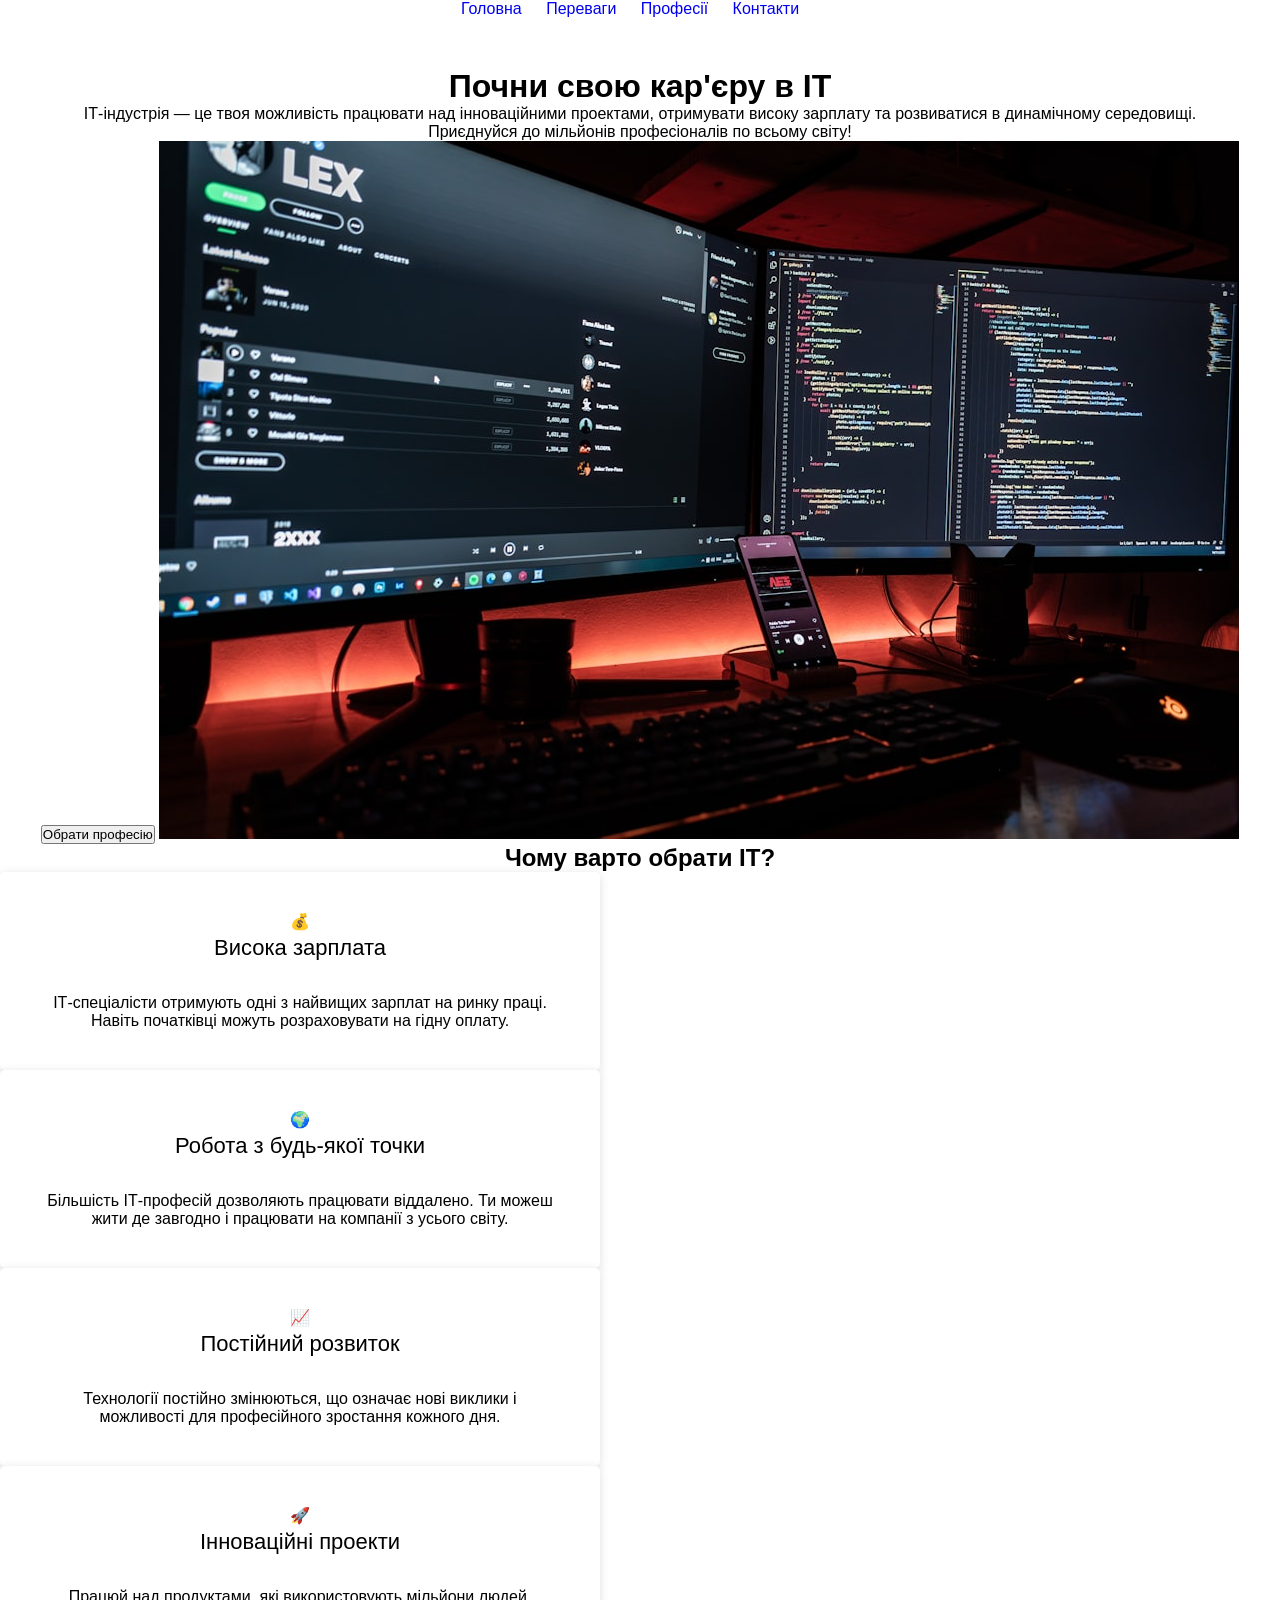
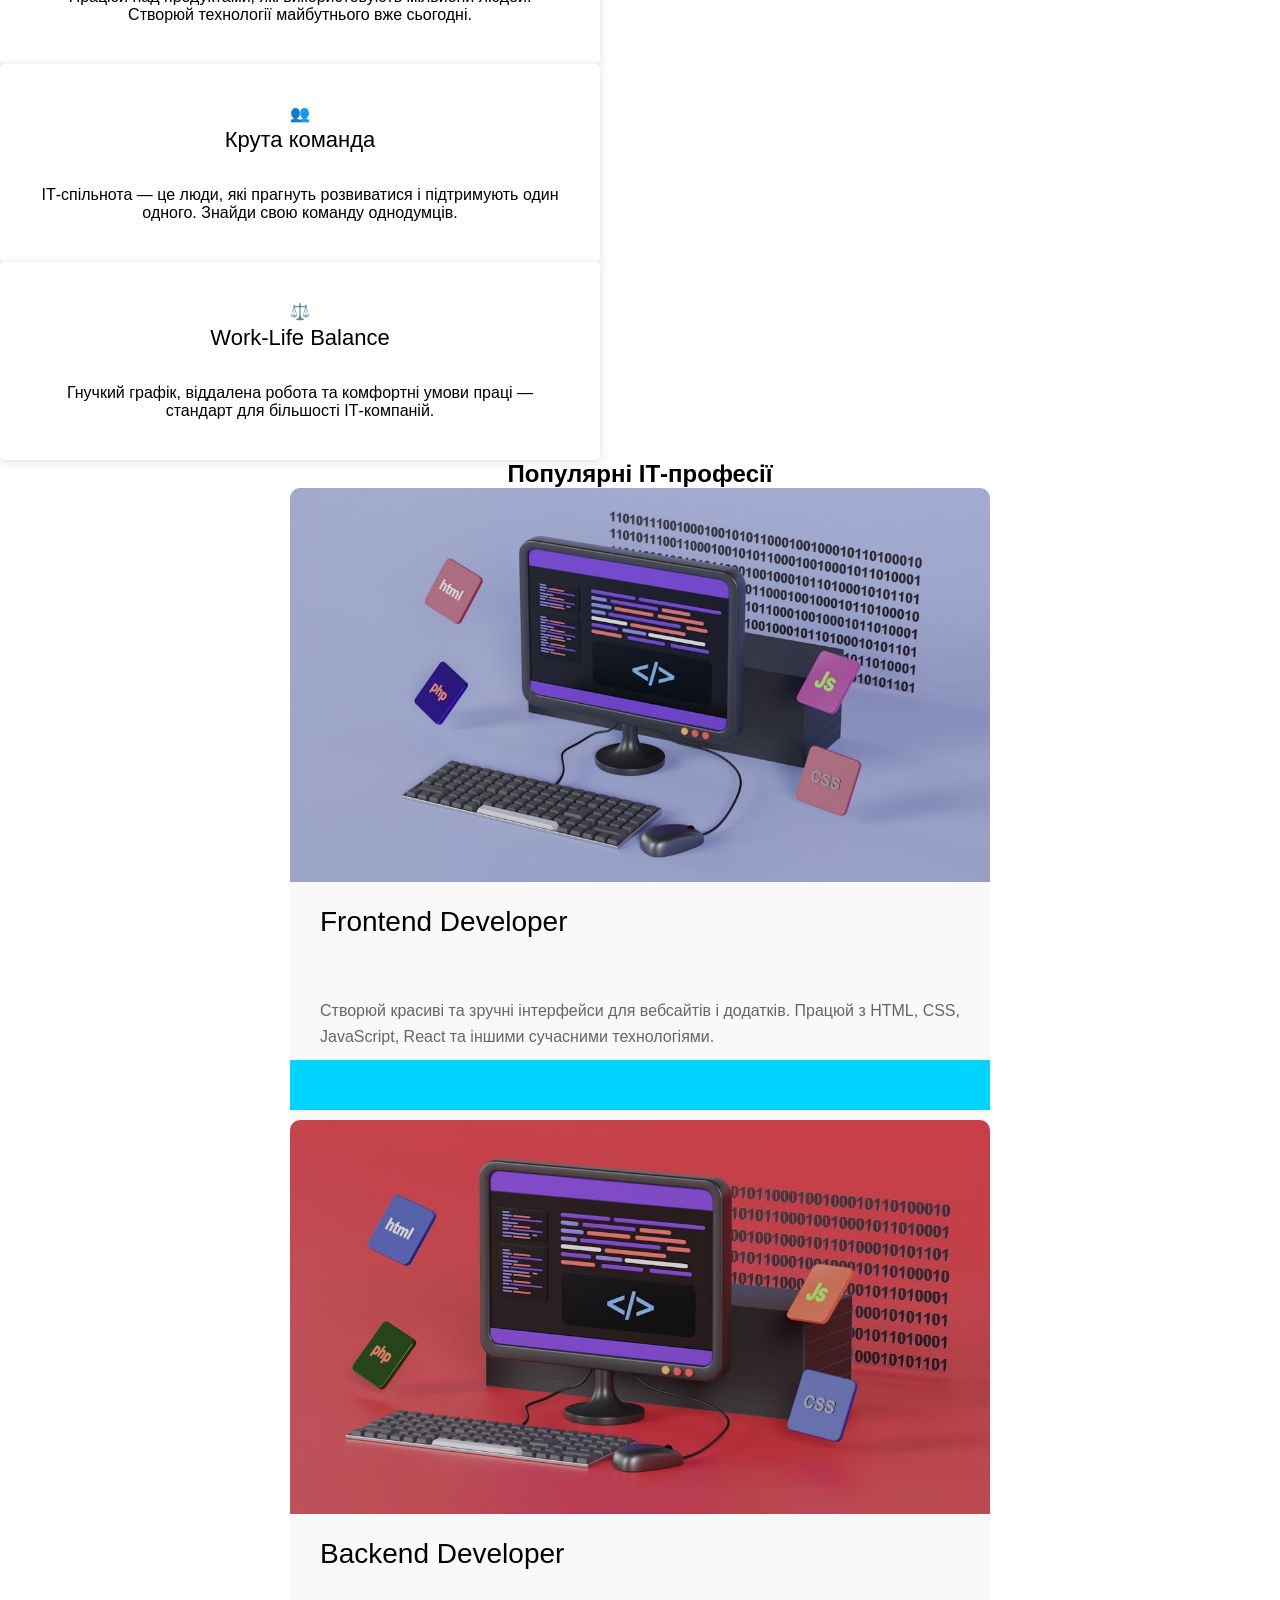
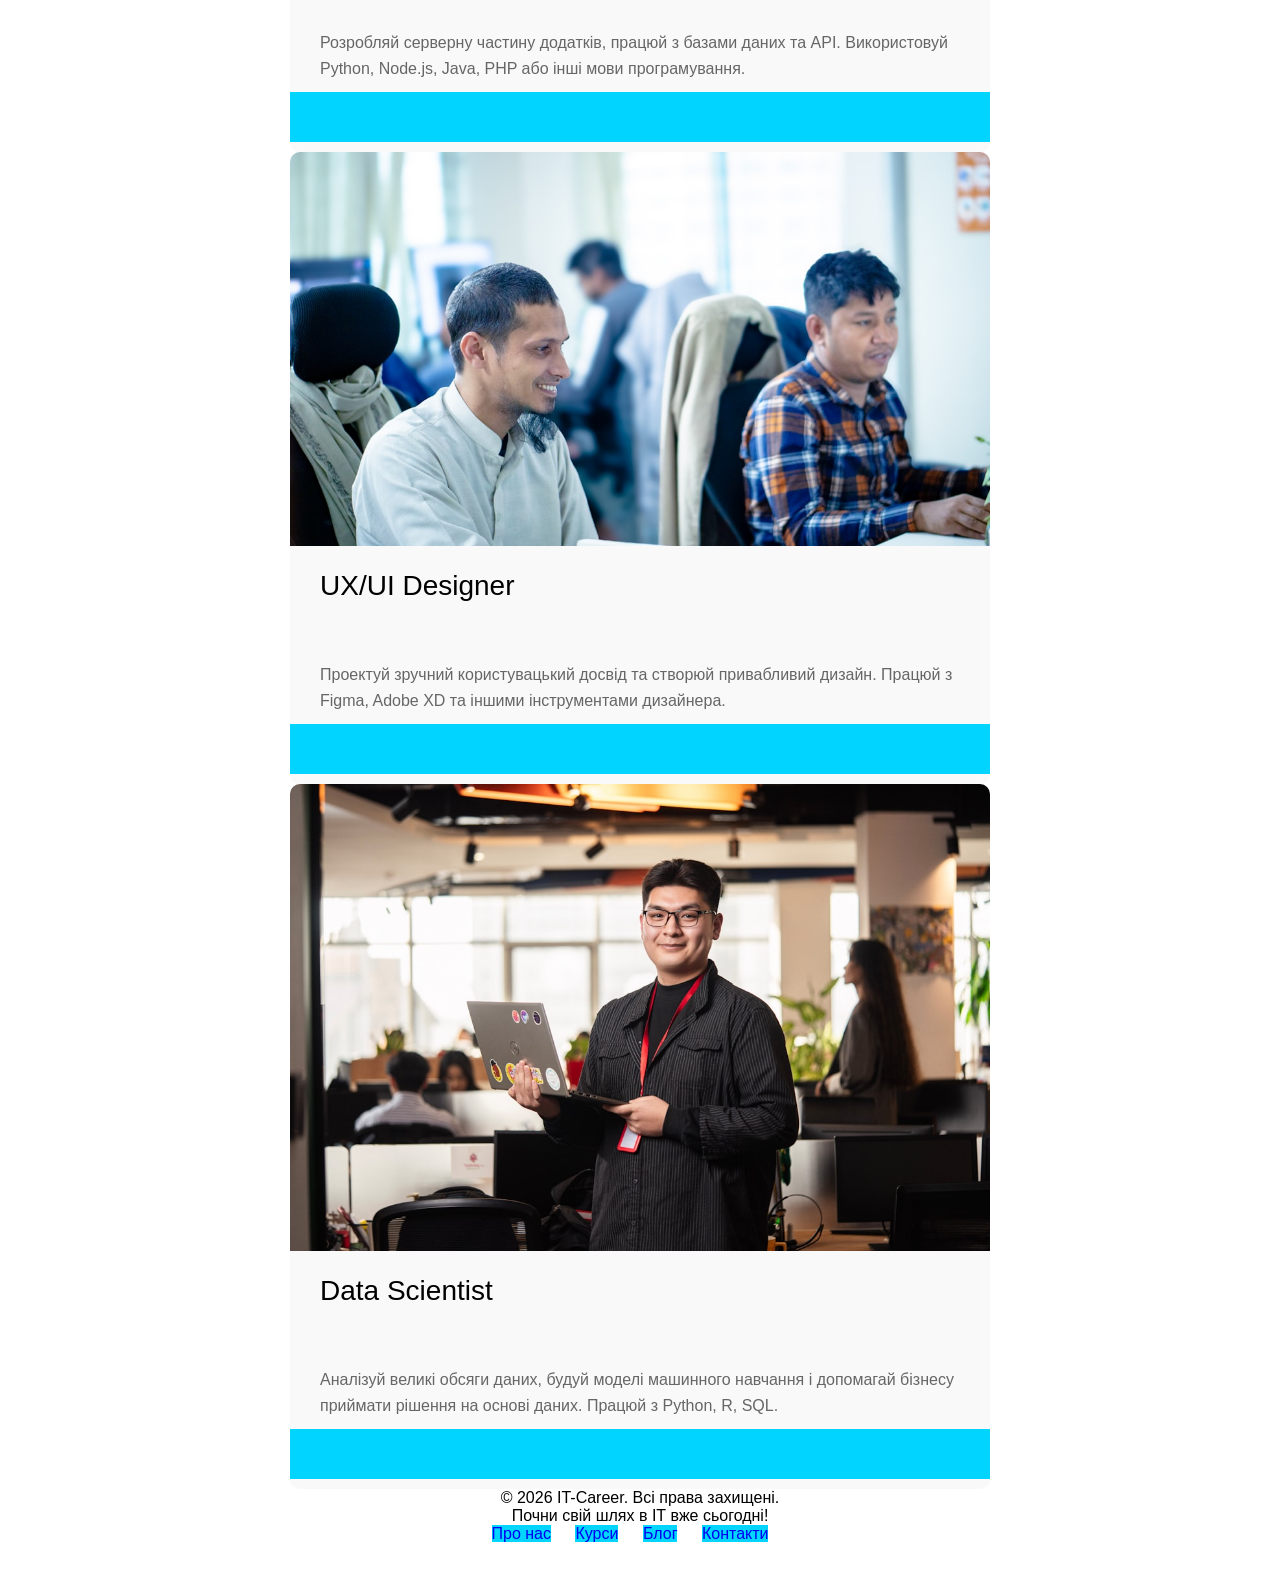
<file: lesson 6/index.html>
<!DOCTYPE html>
<html lang="en">
<head>
    <meta charset="UTF-8">
    <title>IT-Career</title>
    <link rel="stylesheet" href="style.css" type="text/css">
</head>
<body>
<header>
    <div class="wrapper">
        <nav>
            <ul>
                <li><a href="#">Головна</a></li>
                <li><a href="#">Переваги</a></li>
                <li><a href="#">Професії</a></li>
                <li><a href="#">Контакти</a></li>
            </ul>
        </nav>
        <h1>Почни свою кар'єру в ІТ</h1>
        <p>ІТ-індустрія — це твоя можливість працювати над інноваційними проектами, отримувати високу зарплату та розвиватися в динамічному середовищі. Приєднуйся до мільйонів професіоналів по всьому світу!</p>
        <button>Обрати професію</button>
        <img src="images/photo-1605379399843-5870eea9b74e.jpg" alt="header">

    </div>
</header>
<section>
    <div>
        <h2>Чому варто обрати ІТ?</h2>
        <article class="reasons-box">
            <div class="reason-box-icon">💰</div>
            <h3>Висока зарплата</h3>
            <p>ІТ-спеціалісти отримують одні з найвищих зарплат на ринку праці. Навіть початківці можуть розраховувати на гідну оплату.</p>
        </article>
        <article class="reasons-box">
            <div class="reason-box-icon">🌍</div>
            <h3>Робота з будь-якої точки</h3>
            <p>Більшість ІТ-професій дозволяють працювати віддалено. Ти можеш жити де завгодно і працювати на компанії з усього світу.</p>
        </article>
        <article class="reasons-box">
            <div class="reason-box-icon">📈</div>
            <h3>Постійний розвиток</h3>
            <p>Технології постійно змінюються, що означає нові виклики і можливості для професійного зростання кожного дня.</p>
        </article>
        <article class="reasons-box">
            <div class="reason-box-icon">🚀</div>
            <h3>Інноваційні проекти</h3>
            <p>Працюй над продуктами, які використовують мільйони людей. Створюй технології майбутнього вже сьогодні.</p>
        </article>
        <article class="reasons-box">
            <div class="reason-box-icon">👥</div>
            <h3>Крута команда</h3>
            <p>ІТ-спільнота — це люди, які прагнуть розвиватися і підтримують один одного. Знайди свою команду однодумців.</p>
        </article>
        <article class="reasons-box">
            <div class="reason-box-icon">⚖️</div>
            <h3>Work-Life Balance</h3>
            <p>Гнучкий графік, віддалена робота та комфортні умови праці — стандарт для більшості ІТ-компаній.</p>
        </article>
    </div>
</section>
<section>
    <div class="wrapper">
        <h2>Популярні ІТ-професії</h2>
        <article class="professions-card">
            <img src="images/photo-1669023414162-5bb06bbff0ec.jpg" alt="images">
            <h3>Frontend Developer</h3>
            <p>Створюй красиві та зручні інтерфейси для вебсайтів і додатків. Працюй з HTML, CSS, JavaScript, React та іншими сучасними технологіями.</p>
            <p class="blue">Зарплата: від $800-1500</p>
        </article>
        <article class="professions-card">
            <img src="images/photo-1669023414180-4dcf35d943e1.jpg" alt="images">
            <h3>Backend Developer</h3>
            <p>Розробляй серверну частину додатків, працюй з базами даних та API. Використовуй Python, Node.js, Java, PHP або інші мови програмування.</p>
            <p class="blue">Зарплата: від $900-1800</p>
        </article>
        <article class="professions-card">
            <img src="images/photo-1737573296361-75315239293a.jpg" alt="images">
            <h3>UX/UI Designer</h3>
            <p>Проектуй зручний користувацький досвід та створюй привабливий дизайн. Працюй з Figma, Adobe XD та іншими інструментами дизайнера.</p>
            <p class="blue">Зарплата: від $700-1400</p>
        </article>
        <article class="professions-card">
            <img src="images/photo-1766066014773-0074bf4911de.jpg" alt="images">
            <h3>Data Scientist</h3>
            <p>Аналізуй великі обсяги даних, будуй моделі машинного навчання і допомагай бізнесу приймати рішення на основі даних. Працюй з Python, R, SQL.</p>
            <p class="blue">Зарплата: від $1000-2500</p>
        </article>
    </div>
</section>
<footer>
    <div class="wrapper">
        <p>© 2026 IT-Career. Всі права захищені.</p>
        <p>Почни свій шлях в ІТ вже сьогодні!</p>
        <nav>
            <ul>
                <li><a href="#" class="blue">Про нас</a></li>
                <li><a href="#" class="blue">Курси</a></li>
                <li><a href="#" class="blue">Блог</a></li>
                <li><a href="#" class="blue">Контакти</a></li>
            </ul>
        </nav>
    </div>
</footer>
</body>
</html>
</file>
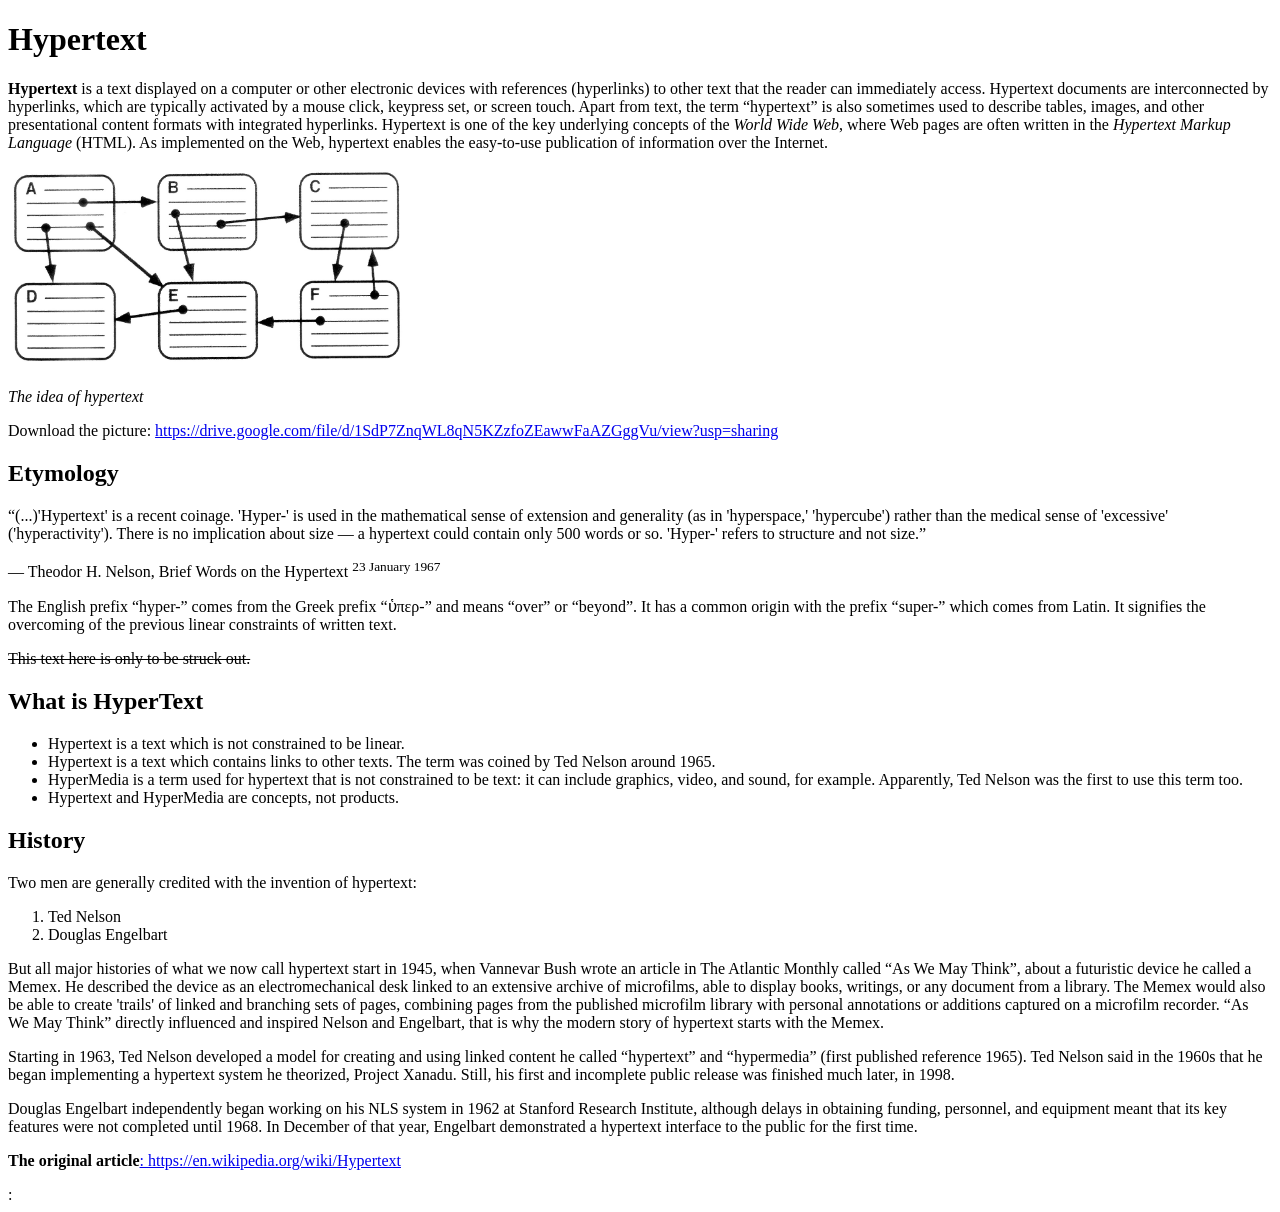
<file: Lesson_1/index.html>
<!DOCTYPE html>
<html lang="en">
<head>
    <meta charset="UTF-8">
    <title>Title</title>
</head>
<body>

<h1>Hypertext</h1>

<p>
<strong>Hypertext</strong> is a text displayed on a computer or other electronic devices with references
(hyperlinks) to other text that the reader can immediately access. Hypertext documents are
interconnected by hyperlinks, which are typically activated by a mouse click, keypress set, or
screen touch. Apart from text, the term “hypertext” is also sometimes used to describe tables,
images, and other presentational content formats with integrated hyperlinks. Hypertext is one of
the key underlying concepts of the <i>World Wide Web</i>, where Web pages are often written in the
<i>Hypertext Markup Language</i> (HTML). As implemented on the Web, hypertext enables the
easy-to-use publication of information over the Internet.
</p>
<img src="hypertext1.jpg" width="400px" height="200px" alt="The idea of hypertext"/>
<p>
<em>The idea of hypertext</em>
<p>Download the picture:
<a href="https://drive.google.com/file/d/1SdP7ZnqWL8qN5KZzfoZEawwFaAZGggVu/view?usp=sharing">https://drive.google.com/file/d/1SdP7ZnqWL8qN5KZzfoZEawwFaAZGggVu/view?usp=sharing</a>
</p>

<h2>Etymology</h2>
<p>
<q>(...)'Hypertext' is a recent coinage. 'Hyper-' is used in the mathematical sense of extension and
generality (as in 'hyperspace,' 'hypercube') rather than the medical sense of 'excessive'
('hyperactivity'). There is no implication about size — a hypertext could contain only 500 words
    or so. 'Hyper-' refers to structure and not size.</q>
</p>
<p>
    — Theodor H. Nelson, Brief Words on the Hypertext <sup>23 January 1967</sup>
</p>
<p>
The English prefix “hyper-” comes from the Greek prefix “ὑπερ-” and means “over” or “beyond”.
It has a common origin with the prefix “super-” which comes from Latin. It signifies the
overcoming of the previous linear constraints of written text.
</p>

<p><s>This text here is only to be struck out.</s></p>

<p>
<h2>What is HyperText</h2>
<ul>
    <li>Hypertext is a text which is not constrained to be linear.</li>
    <li>Hypertext is a text which contains links to other texts. The term was coined by Ted
        Nelson around 1965.</li>
<li>HyperMedia is a term used for hypertext that is not constrained to be text: it can include
graphics, video, and sound, for example. Apparently, Ted Nelson was the first to use this
    term too.</li>
<li>Hypertext and HyperMedia are concepts, not products.</li>
</ul>
<h2>History</h2>
<p>

Two men are generally credited with the invention of hypertext:
<ol>
    <li>Ted Nelson</li>
    <li>Douglas Engelbart</li>
</ol>

<p>
But all major histories of what we now call hypertext start in 1945, when Vannevar Bush wrote
an article in The Atlantic Monthly called “As We May Think”, about a futuristic device he called a
Memex. He described the device as an electromechanical desk linked to an extensive archive of
microfilms, able to display books, writings, or any document from a library. The Memex would
also be able to create 'trails' of linked and branching sets of pages, combining pages from the
published microfilm library with personal annotations or additions captured on a microfilm
recorder. “As We May Think” directly influenced and inspired Nelson and Engelbart, that is why
the modern story of hypertext starts with the Memex.
</p>
<p>
Starting in 1963, Ted Nelson developed a model for creating and using linked content he called
“hypertext” and “hypermedia” (first published reference 1965). Ted Nelson said in the 1960s that
he began implementing a hypertext system he theorized, Project Xanadu. Still, his first and
incomplete public release was finished much later, in 1998.</p>
<p>Douglas Engelbart independently began working on his NLS system in 1962 at Stanford
Research Institute, although delays in obtaining funding, personnel, and equipment meant that
its key features were not completed until 1968. In December of that year, Engelbart
    demonstrated a hypertext interface to the public for the first time.</p>
    <p><strong>
The original article</strong><a href="https://en.wikipedia.org/wiki/Hypertext">: https://en.wikipedia.org/wiki/Hypertext</a>
</p>
</body>
</html><link>:
</file>
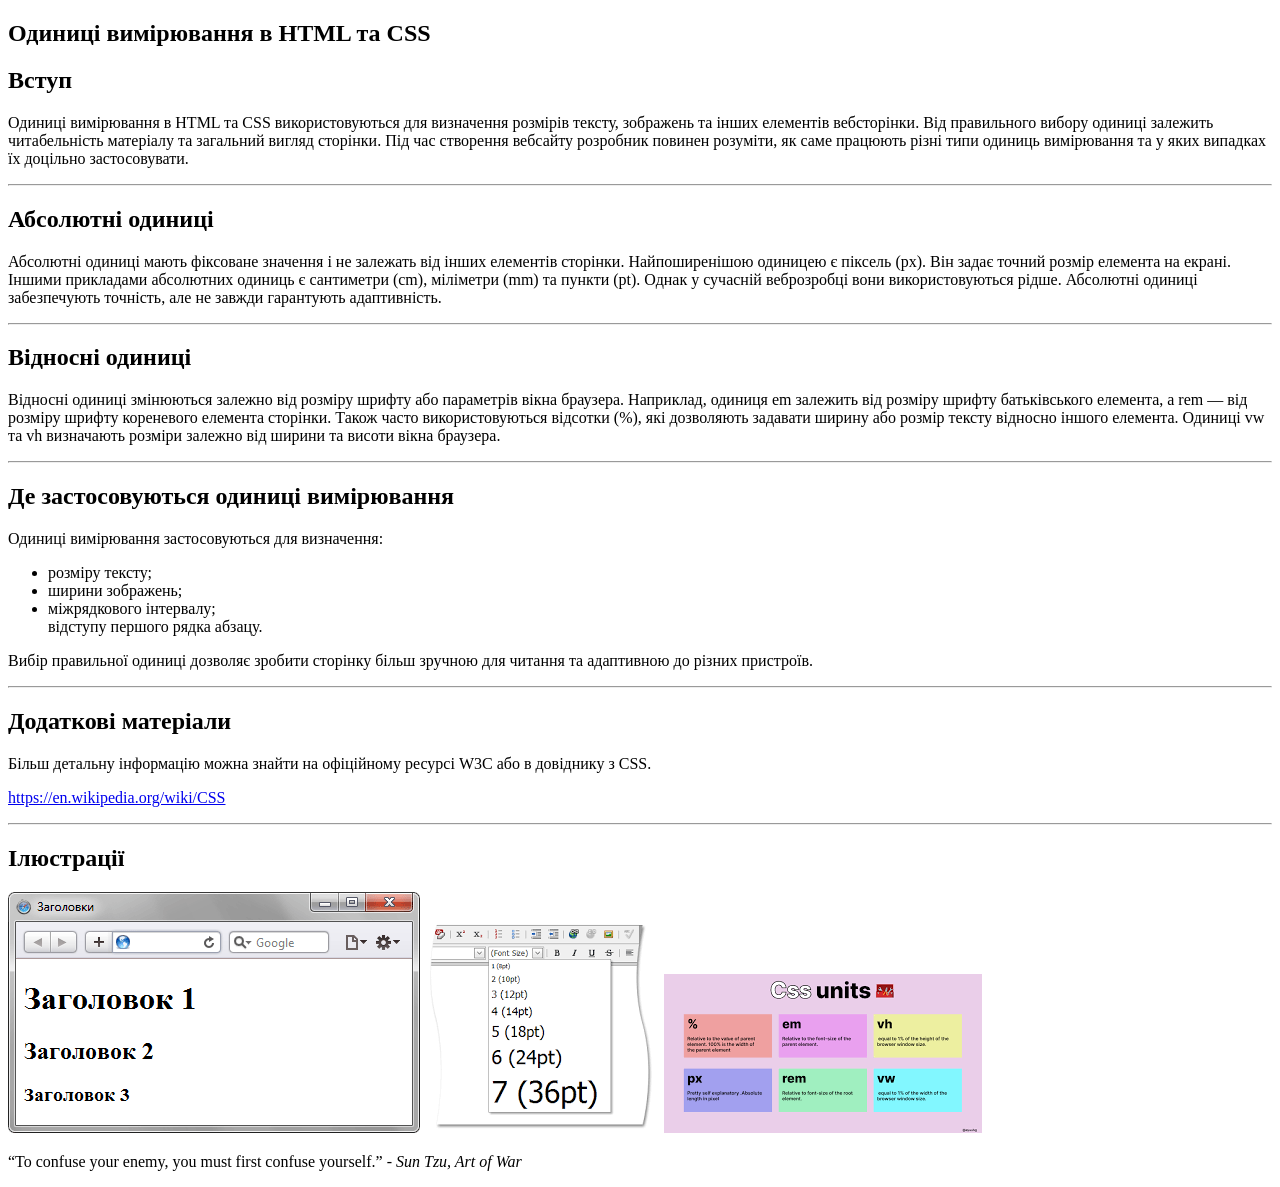
<file: Lesson_2/index.html>
<!DOCTYPE html>
<html lang="en">
<head>
    <meta charset="UTF-8">
    <title>Title</title>
</head>
<body>
<!--Ваше ім’я та прізвище — Практична №2 — CSS-->
<h2>Одиниці вимірювання в HTML та CSS</h2>
<h2>Вступ</h2>
<p>Одиниці вимірювання в HTML та CSS використовуються для визначення розмірів тексту, зображень та інших елементів вебсторінки. Від правильного вибору одиниці залежить читабельність матеріалу та загальний вигляд сторінки.
Під час створення вебсайту розробник повинен розуміти, як саме працюють різні типи одиниць вимірювання та у яких випадках їх доцільно застосовувати.</p>
<hr>
<h2>Абсолютні одиниці</h2>
<p>Абсолютні одиниці мають фіксоване значення і не залежать від інших елементів сторінки. Найпоширенішою одиницею є піксель (px). Він задає точний розмір елемента на екрані.
Іншими прикладами абсолютних одиниць є сантиметри (cm), міліметри (mm) та пункти (pt). Однак у сучасній веброзробці вони використовуються рідше.
    Абсолютні одиниці забезпечують точність, але не завжди гарантують адаптивність.</p>
<hr>
<h2>Відносні одиниці</h2>
<p>Відносні одиниці змінюються залежно від розміру шрифту або параметрів вікна браузера. Наприклад, одиниця em залежить від розміру шрифту батьківського елемента, а rem — від розміру шрифту кореневого елемента сторінки.
Також часто використовуються відсотки (%), які дозволяють задавати ширину або розмір тексту відносно іншого елемента. Одиниці vw та vh визначають розміри залежно від ширини та висоти вікна браузера.
<hr>
<h2>Де застосовуються одиниці вимірювання</h2>
<p>Одиниці вимірювання застосовуються для визначення:</p>
<ul><li>розміру тексту;</li>
<li>ширини зображень;</li>
    <li>міжрядкового інтервалу;</li>
відступу першого рядка абзацу.</ul>


<p>Вибір правильної одиниці дозволяє зробити сторінку більш зручною для читання та адаптивною до різних пристроїв.</p>
<hr>
<h2>Додаткові матеріали</h2>
<p>Більш детальну інформацію можна знайти на офіційному ресурсі W3C або в довіднику з CSS.</p>
<p><a href="https://en.wikipedia.org/wiki/CSS">https://en.wikipedia.org/wiki/CSS</a> </p>
<hr>
<h2>Ілюстрації</h2>

<img src="007_2.webp" alt="Рівні заголовків">
<img src="download%20(2).png" alt="Абсолютні величини">
<img src="download%20(3).png" alt="Відносні величини">

<p><q>To confuse your enemy, you must first confuse yourself.</q>
<i>- Sun Tzu, Art of War</i></p>

</body>
</html>
</file>
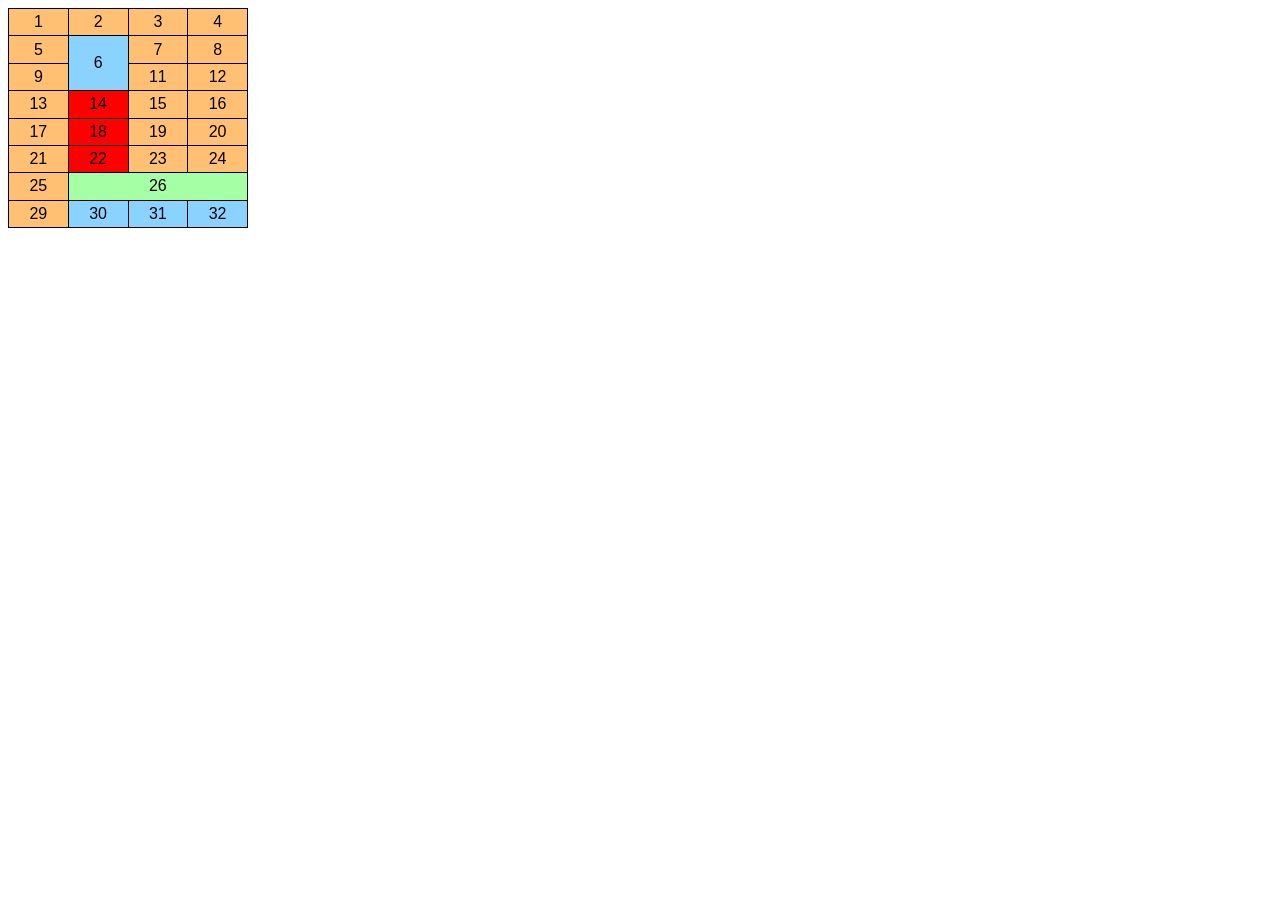
<file: lesson_3/index.html>
<!DOCTYPE html>
<html lang="en">
<head>
    <meta charset="UTF-8">
    <title>Table</title>
    <link rel="stylesheet" href="styles.css">
</head>
<body>
<table>
    <tr class="orange">
        <td>1</td>
        <td>2</td>
        <td>3</td>
        <td>4</td>
    </tr>
    <tr class="orange">
        <td>5</td>
        <td rowspan="2" class="blue">6</td>
        <td>7</td>
        <td>8</td>
    </tr>
    <tr class="orange">
        <td>9</td>
        <td>11</td>
        <td>12</td>
    </tr>
    <tr class="orange">
        <td>13</td>
        <td class="red">14</td>
        <td>15</td>
        <td>16</td>
    </tr>
    <tr class="orange">
        <td>17</td>
        <td class="red">18</td>
        <td>19</td>
        <td>20</td>
    </tr>
    <tr class="orange">
        <td>21</td>
        <td class="red">22</td>
        <td>23</td>
        <td>24</td>
    </tr>
    <tr>
        <td class="orange">25</td>
        <td colspan="3" class="green">26</td>
    </tr>
    <tr class="blue">
        <td class="orange">29</td>
        <td>30</td>
        <td>31</td>
        <td>32</td>
    </tr>
</table>
</body>
</html>
</file>
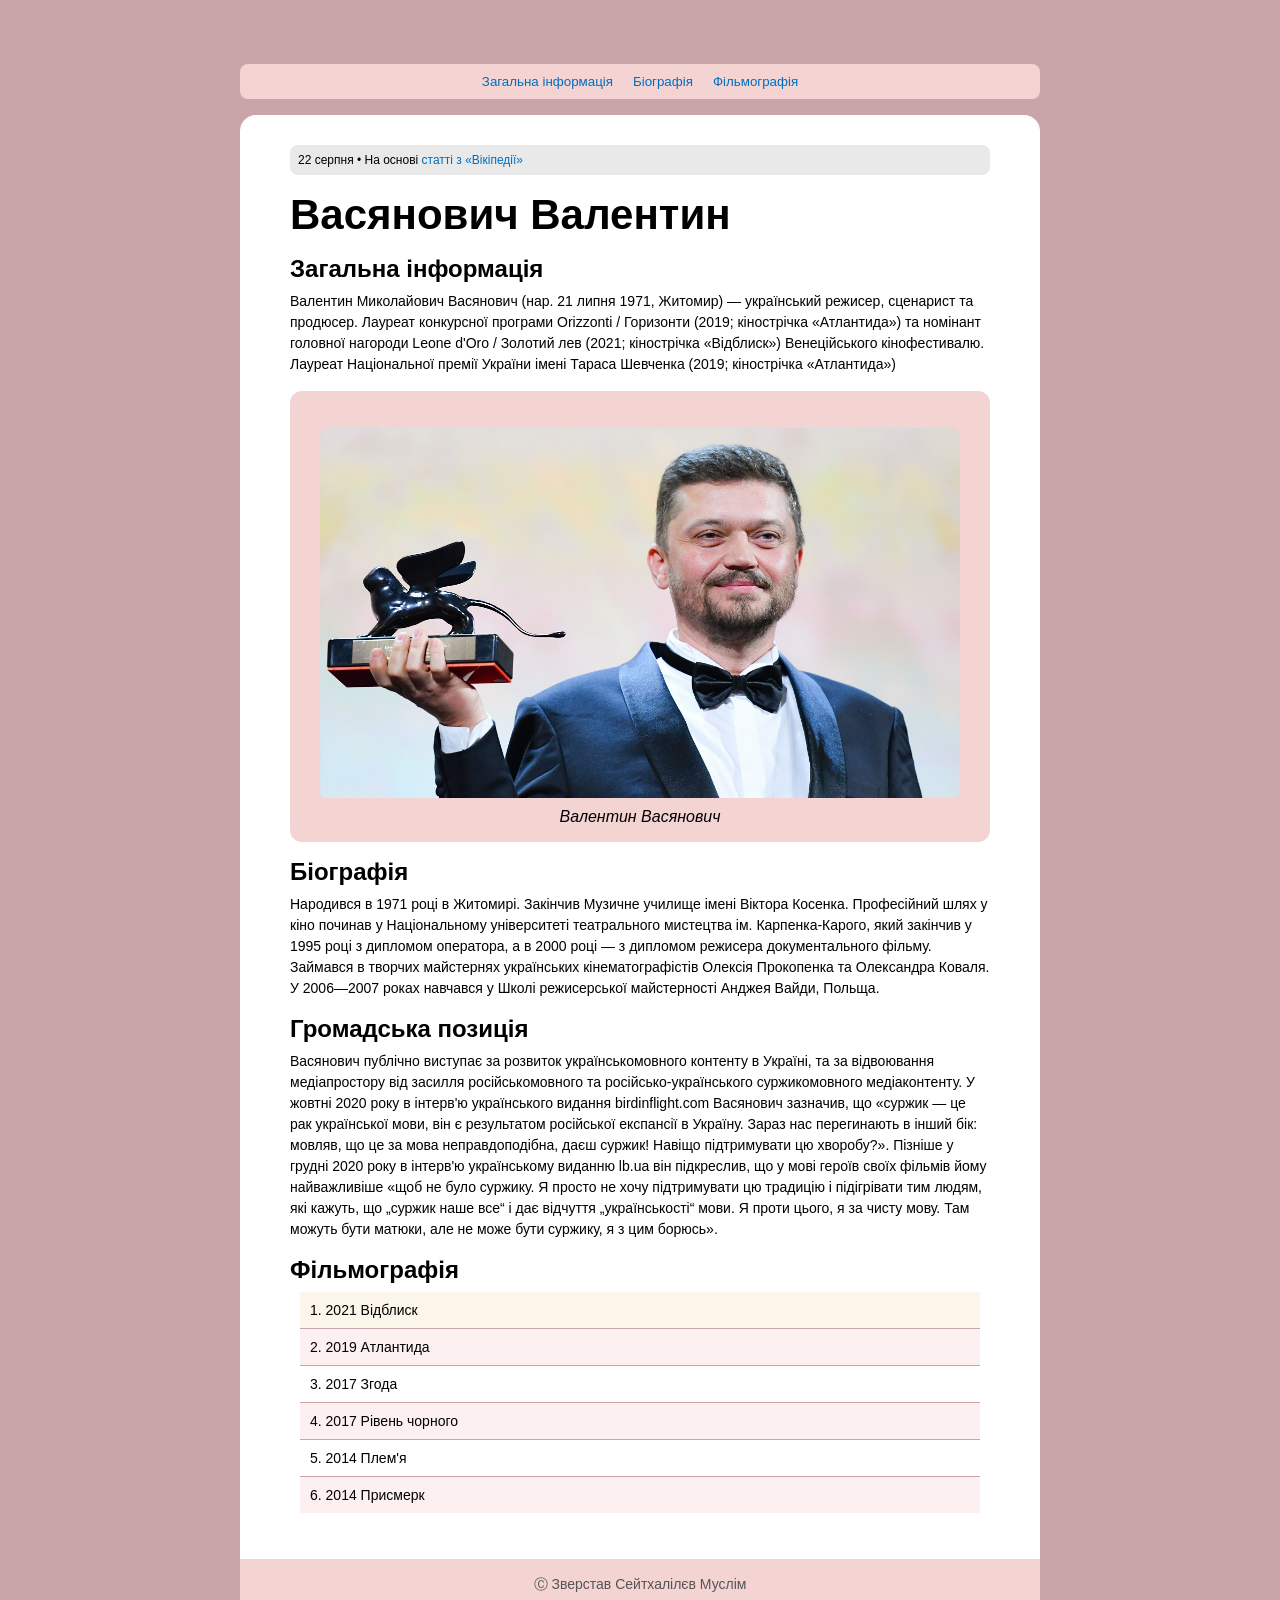
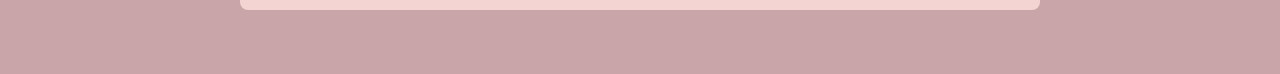
<file: practika_vasyanovich/index.html>
<!DOCTYPE html>
<html lang="en">
<head>
    <meta charset="UTF-8">
    <title>practika_vasyanovich</title>
    <link rel="stylesheet" href="styles.css" type="text/css">
</head>
<body>

<header>
    <nav class = 'wrapper'>
        <button><a href="#">Загальна інформація</a></button>
        <button><a href="#">Біографія</a></button>
        <button><a href="#">Фільмографія</a></button>
    </nav>
</header>

<main>
    <div class="wrapper">
        <div class="1-line" id="rounded-box">22 серпня • На основі <a href="#">статті з «Вікіпедії»</a></div>

        <h1>Васянович Валентин</h1>

        <section>
            <h2>Загальна інформація</h2>
            <p>Валентин Миколайович Васянович (нар. 21 липня 1971, Житомир) — український режисер, сценарист та продюсер. Лауреат конкурсної програми Orizzonti / Горизонти (2019; кінострічка «Атлантида») та номінант головної нагороди Leone d'Oro / Золотий лев (2021; кінострічка «Відблиск») Венеційського кінофестивалю. Лауреат Національної премії України імені Тараса Шевченка (2019; кінострічка «Атлантида»)</p>
            <div id="img-box">
                <img src="images/cbf7a2d423bc2657d136b5958b0f7f25a73433b5.jpg" alt="Image">
                <i>Валентин Васянович</i>
            </div>
        </section>

        <section>
            <h2>Біографія</h2>
            <p>Народився в 1971 році в Житомирі. Закінчив Музичне училище імені Віктора Косенка. Професійний шлях у кіно починав у Національному університеті театрального мистецтва ім. Карпенка-Карого, який закінчив у 1995 році з дипломом оператора, а в 2000 році — з дипломом режисера документального фільму. Займався в творчих майстернях українських кінематографістів Олексія Прокопенка та Олександра Коваля.
                У 2006—2007 роках навчався у Школі режисерської майстерності Анджея Вайди, Польща.</p>
        </section>

        <section>
            <h2>Громадська позиція</h2>
            <p>Васянович публічно виступає за розвиток українськомовного контенту в Україні, та за відвоювання медіапростору від засилля російськомовного та російсько-українського суржикомовного медіаконтенту. У жовтні 2020 року в інтерв'ю українського видання birdinflight.com Васянович зазначив, що «суржик — це рак української мови, він є результатом російської експансії в Україну. Зараз нас перегинають в інший бік: мовляв, що це за мова неправдоподібна, даєш суржик! Навіщо підтримувати цю хворобу?». Пізніше у грудні 2020 року в інтерв'ю українському виданню lb.ua він підкреслив, що у мові героїв своїх фільмів йому найважливіше «щоб не було суржику. Я просто не хочу підтримувати цю традицію і підігрівати тим людям, які кажуть, що „суржик наше все“ і дає відчуття „українськості“ мови. Я проти цього, я за чисту мову. Там можуть бути матюки, але не може бути суржику, я з цим борюсь».</p>
        </section>

        <section>
            <h2>Фільмографія</h2>
            <ol id="list">
                <li>2021 Відблиск</li>
                <li>2019 Атлантида</li>
                <li>2017 Згода</li>
                <li>2017 Рівень чорного</li>
                <li>2014 Плем'я</li>
                <li>2014 Присмерк</li>
            </ol>
        </section>

    </div>
</main>

<footer class="footer">
    <p>Ⓒ Зверстав Сейтхалілєв Муслім</p>
</footer>

</body>
</html>
</file>
<file: lesson 6/style.css>
*{
    margin: 0;
    padding: 0;
    box-sizing: border-box;
    text-decoration: none;
    list-style: none;
}
html{
    font-family: Arial, sans-serif;
    text-align: center;
}
.wrapper{
    max-width: 1200px;
    margin: 0 auto;
}
.blue{
    background-color: #00d4ff;
}
.header-color{
    background-color: #171e37;
}
.header-top{
    background: #181e37
}
.logo{
    font-size: 50px;
    line-height: 42px;
    font-weight: bold;
    margin-bottom: 15px;
}
nav{
    margin-bottom: 50px;
}
nav ul li{
    display: inline-block;
    margin-right: 20px;
}
.header-color .wrapper h1{
    font-size: 48px;
    line-height: 72px;
    font-weight: 500;
    margin-bottom: 50px;
}
.header-color .wrapper p{
font-size: 18px;
line-height: 29px;
margin-bottom: 48px;
}
.button {
    display: block;
    margin: 0 auto 40px;
    border: none;
    background: #03d4ff;
    padding: 10px 400px;
    font-size: 16px;
    Line-height: 34px;
    font-weight: bold;
}
.header-color .wrapper img{
    width: 800px;
    border-radius: 5px;
}
.reasons h2{
    font-size: 36px;
    line-height: 54px;
    font-weight: 500;
    margin-bottom: 50px;
}
.reasons .professions{
    padding: 50px 0;
}
.reasons-box{
    max-width: 600px;
    background: #fff;
    border-radius: 5px;
    padding: 40px;
    box-shadow: 0 2px 10px rgba(97,97,97,0.2);
}
.reasons .wrapper article{
    margin: 0 auto 20px;
}
.reasons-box-icon{
    font-size: 48px;
    margin-bottom: 40px;
}
h3{
    font-size: 22px;
    line-height: 33px;
    font-weight: 500;
    margin-bottom: 30px;
}
.reason-box p{
    font-size: 16px;
    line-height: 26px;
    color: #666666;
}
.professions-card{
    max-width: 700px;
    overflow: hidden;
    margin: 0 auto;
    background: #f9f9f9;
    border-radius: 10px;
    text-align: left;
}
.professions-card img{
    object-fit: cover;
    width: 100%;
}
.professions-card h3{
    font-size: 28px;
    line-height: 42px;
    padding: 15px 30px;
}
.professions-card p{
    font-size: 16px;
    line-height: 26px;
    color: #666666;
    padding: 10px 30px;
}
.professions-card p.blue{
    color: #00d4ff;
    font-size: 20px;
    line-height: 30px;
    font-weight: 700;
    margin-bottom: 10px;
}
.footer{
    background: #181e37;
    padding: 50px 0;
    color: #fff;
}
.footer p{
    font-size: 14px;
    line-height: 21px;
    margin-bottom: 20px;
}
</file>
<file: lesson_3/styles.css>
table {
    border-collapse: collapse;
    border-spacing: 0;
    font-family: sans-serif;
    text-align: center;
    border-top-color: red;
    border-bottom-color: red;
    width: 240px;
    height: 220px;
}
td {
    border: 1px solid black;
}
.orange { background-color: #ffc073; }
.green { background-color: #a5ffa5; }
.blue { background-color: #8ad2ff; }
.red { background-color: #ff0000; }
</file>
<file: practika_vasyanovich/styles.css>
*{
    margin: 0;
    padding: 0;
    box-sizing: border-box;
    text-decoration: none;
}
html{
    background-color: #C9A5AA;
    font-family: Arial, Verdana, sans-serif, ABeeZee;
    text-align: left;
}
body{
    margin: 64px auto;
}
header .wrapper{
    display: flex;
    justify-content: center;
    align-items: center;
    background-color: #F4D3D3;
    padding: 4px;
    border-radius: 8px;
    margin-bottom: 16px;
}
header .wrapper button{
    padding: 6px 10px;
    border: none;
    background: none;
    border-radius: 4px;
}
:link{
    color: #006EBE;
}
:visited{
    color: #0B257D;
}
header .wrapper :hover{
    background-color: #ffffff;
    color: #5EAAE0;
}
main .wrapper{
    border-top-right-radius: 16px;
    border-top-left-radius: 16px;
    overflow: hidden;
}
#rounded-box{
    background-color: #E9E9E9;
    width: 700px;
    height: 30px;
    padding: 8px;
    border-radius: 8px;
    margin-bottom: 16px;
    font-size: 12px;
}
h1{
    font-family: Verdana, sans-serif;
    font-weight: 700;
    font-size: 42px;
    margin-bottom: 16px;
}
h2{
    font-family: Verdana, sans-serif;
    font-weight: 700;
    font-size: 24px;
    margin-bottom: 8px;
}
p{
    font-family: ABeeZee, sans-serif;
    font-size: 14px;
    line-height: 21px;
    margin-bottom: 16px;
}
section{
    margin-bottom: 16px;
}
.wrapper {
    max-width: 800px;
    padding: 30px 50px;
    margin: 0 auto;
    background-color: #ffffff;
}
#img-box{
    display: flex;
    flex-direction: column;
    justify-content: center;
    align-items: center;
    background-color: #F4D3D3;
    padding-top: 20px;
    width: 700px;
    height: 451px;
    border-radius: 12px;
}
#img-box i{
    font-family: Verdana, sans-serif;
    font-weight: 400;
    font-size: 16px;
}
#img-box img{
    width: 640px;
    height: 370px;
    margin-bottom: 10px;
    border-top-left-radius: 6px;
    border-top-right-radius: 8px;
    border-bottom-left-radius: 6px;
    border-bottom-right-radius: 8px;
}
#list{
    display: flex;
    flex-direction: column;
    padding: 0px 10px;
    list-style-position: inside;
}
#list li{
    font-family: ABeeZee, sans-serif;
    font-size: 14px;
    padding: 10px;
    border-bottom: 1px solid #C9A5AA;
}
#list li:nth-child(even) {
    background-color: #FDF0F0;
}
#list li:nth-child(1) {
    background-color: #FCF5E9;
}
#list li:last-child {
    border: none;
}
.footer {
    max-width: 800px;
    background-color: #F4D3D3;
    display: flex;
    justify-content: center;
    align-items: center;
    padding: 15px;
    border-bottom-left-radius: 8px;
    border-bottom-right-radius: 8px;
    margin: 0px auto;
}

.footer p {
    font-family: ABeeZee, sans-serif;
    font-weight: 400;
    margin-bottom: 0;
    font-size: 14px;
    color: #555;
}
</file>
